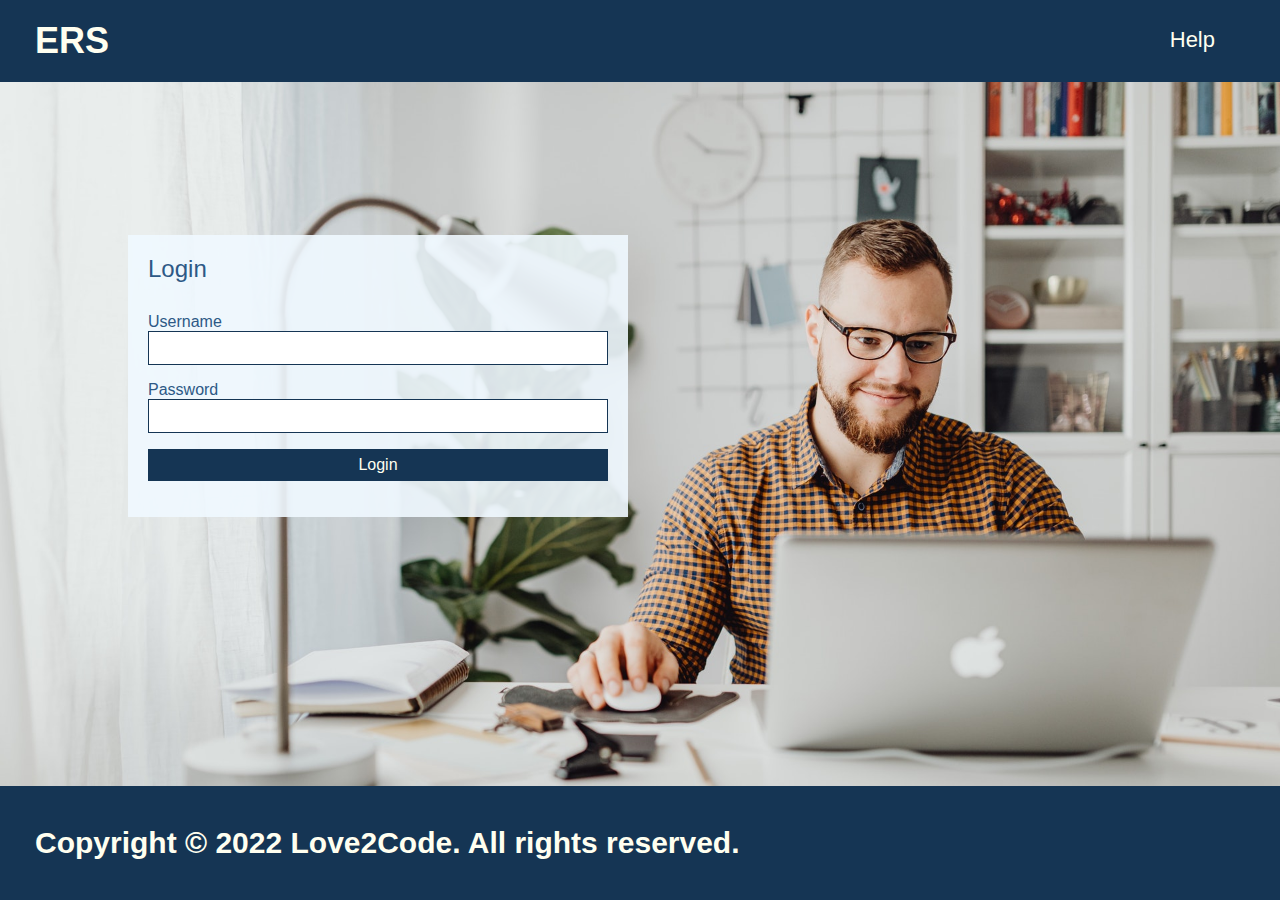
<file: index.html>
<!DOCTYPE html>
<html lang="en">
<head>
  <meta charset="UTF-8">
  <meta http-equiv="X-UA-Compatible" content="IE=edge">
  <meta name="viewport" content="width=device-width, initial-scale=1.0">
  <link rel="stylesheet" href="./assets/css/style.css">
  <title>ERS</title>
</head>
<body>
  <header>
    <h1>
      <a href="/">ERS</a> 
    </h1>
    <nav>
      <ul>
        <li>
          <!-- <a href="">Logout</a>  -->
        </li>
        <li>
          <a href="">Help</a>
        </li>
      </ul>
    </nav>
  </header>
  <section class="landing-page">
    <div class="login-form">
      <div >
        <h2>Login</h2>
        <form >
          <label for="username">Username</label>
          <input type="text" name="username" id="username" class="login-input">
          <label for="password">Password</label>
          <input type="password" name="password" id="password" class="login-input">
          <button type="submit" id="login-btn">Login</button>
        </form>
      </div>
      <div id="failed-login">
        <p></p>
      </div>
    </div>
  </section>
  <footer>
    <h2>Copyright &copy; 2022 Love2Code. All rights reserved.</h2>
  </footer>
  <script src="./assets/js/login.js"></script>
</body>
</html>
</file>
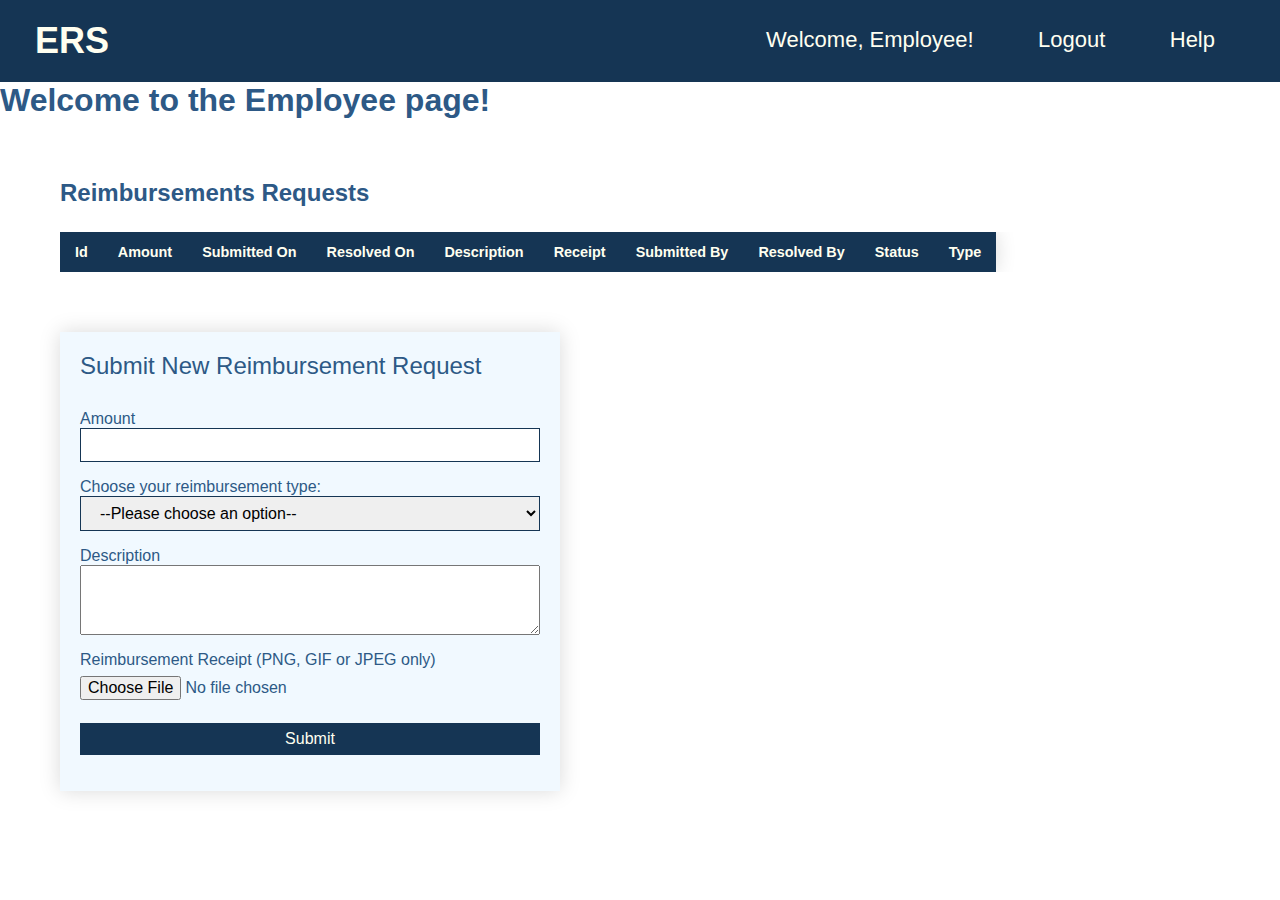
<file: emp-page.html>
<!DOCTYPE html>
<html lang="en">
<head>
  <meta charset="UTF-8">
  <meta http-equiv="X-UA-Compatible" content="IE=edge">
  <meta name="viewport" content="width=device-width, initial-scale=1.0">
  <link rel="stylesheet" href="./assets/css/style.css">
  <title>ERS | Employee</title>
</head>
<body>
  <header>
    <h1>
      <a href="./index.html">ERS</a> 
    </h1>
    <nav>
      <ul>
        <li>
          <a href="">Welcome, Employee!</a>
        </li>
        <li>
          <a id="logout" href="./index.html">Logout</a> 
        </li>
        <li>
          <a href="">Help</a>
        </li>
      </ul>
    </nav>
  </header>
  <h1>Welcome to the Employee page!</h1>
  <section>
    <div>
      <h2>
        Reimbursements Requests
      </h2>
      <div class="table-overflow-wrapper">
        <table id="reimbursement-table" class="reimbursement-table">
          <thead>
            <th>Id</th>
            <th>Amount</th>
            <th>Submitted On</th>
            <th>Resolved On</th>
            <th>Description</th>
            <th>Receipt</th>
            <th>Submitted By</th>
            <th>Resolved By</th>
            <th>Status</th>
            <th>Type</th>
          </thead>
          <tbody>
  
          </tbody>
        </table>
      </div>
    </div>
  </section>
  <section>
    <div class="reimbursement-form">
      <div >
        <h2>Submit New Reimbursement Request</h2>
        <form >
            <label for="reimb-amount">Amount</label>
            <input type="number" name="reimb-amount" id="reimb-amount" class="reimb-input" min="0" max="500">
            <label for="reimb-type">Choose your reimbursement type:</label>
            <select name="reimb-type" id="reimb-type" class="reimb-input">
              <option value="">--Please choose an option--</option>
              <option value="1">Lodging</option>
              <option value="2">Travel</option>
              <option value="3">Food</option>
              <option value="4">Other</option>
            </select>
            <label for="reimb-description">Description</label>
            <textarea name="reimb-description" id="reimb-description" rows="2"></textarea>
            <label for="reimb-receipt">Reimbursement Receipt (PNG, GIF or JPEG only)</label>
            <input type="file" name="reimb-receipt" id="reimb-receipt" class="reimb-input" style="border: transparent; padding-left: 0;">
          <button type="submit" id="submit-reimb-btn">Submit</button>
        </form>
      </div>
      <div id="failed-submission">
        <p></p>
      </div>
    </div>
  </section>
  <script src="./assets/js/logout.js"></script>
  <script src="./assets/js/employee.js"></script>
</body>
</html>
</file>
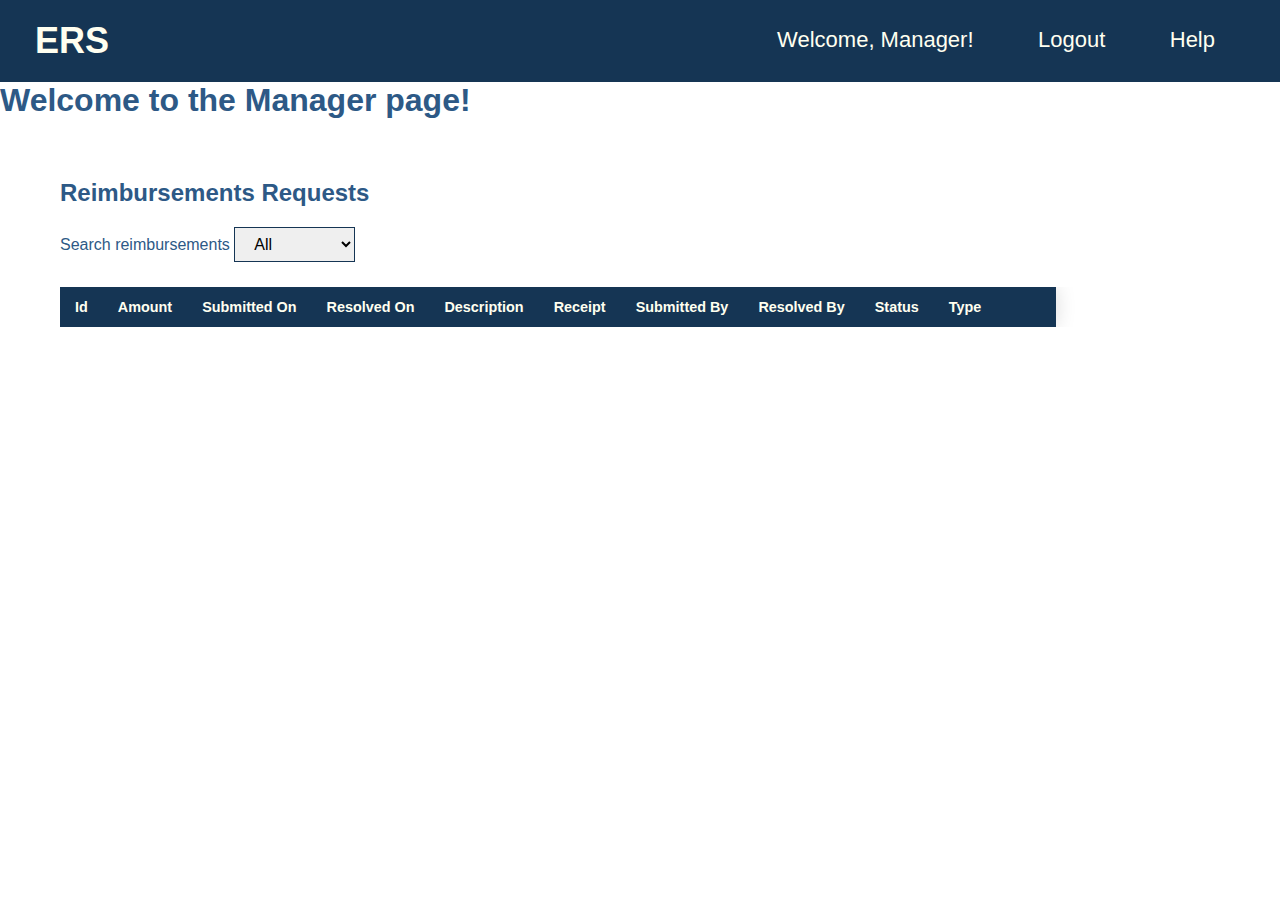
<file: manager-page.html>
<!DOCTYPE html>
<html lang="en">
<head>
  <meta charset="UTF-8">
  <meta http-equiv="X-UA-Compatible" content="IE=edge">
  <meta name="viewport" content="width=device-width, initial-scale=1.0">
  <link rel="stylesheet" href="./assets/css/style.css">
  <title>ERS | Manager</title>
</head>
<body>
  <header>
    <h1>
      <a href="./index.html">ERS</a> 
    </h1>
    <nav>
      <ul>
        <li>
          <a href="">Welcome, Manager!</a>
        </li>
        <li>
          <a id="logout" href="./index.html">Logout</a> 
          <!-- <button type="submit" id="logout">Logout</button> -->
        </li>
        <li>
          <a href="">Help</a>
        </li>
      </ul>
    </nav>
  </header>
  <h1>Welcome to the Manager page!</h1>
  <section>
    <div>
      <h2>
        Reimbursements Requests
      </h2>
      <div>
        <label for="status-search">Search reimbursements</label>

        <select name="status-search" id="status-search">
            <option value="all">All</option>
            <option value="Pending">Pending</option>
            <option value="Approved">Approved</option>
            <option value="Denied">Denied</option>
        </select>
      </div>
      <div class="table-overflow-wrapper">
        <table id="reimbursement-table" class="reimbursement-table">
          <thead>
            <tr>
              <th>Id</th>
              <th>Amount</th>
              <th>Submitted On</th>
              <th>Resolved On</th>
              <th>Description</th>
              <th>Receipt</th>
              <th>Submitted By</th>
              <th>Resolved By</th>
              <th>Status</th>
              <th>Type</th>
              <th></th>
              <th></th>
            </tr>
          </thead>
          <tbody>

          </tbody>
        </table>
      </div>
    </div>
  </section>
  <script src="./assets/js/logout.js"></script>
  <script src="./assets/js/manager.js"></script>
</body>
</html>
</file>
<file: assets/css/style.css>
* {
  margin: 0;
  padding: 0;
  box-sizing: border-box;
}

body {
  color: #2d5986;
  font-family: Helvetica, Arial, sans-serif;
}

header {
  padding: 20px 35px;
  background-color: #153554;
}

header h1 {
  font-weight: bold;
  font-size: 36px;
  color: ivory;
  margin: 0;
  display:inline;
}

header a {
  text-decoration: none;
  color: ivory;
}
header nav {
  float: right;
  margin: 7px 0;
}

header nav ul li {
  display: inline;
}

header nav ul li a {
  margin: 0 30px;
  font-weight: lighter;
  font-size: 22px;
}

footer {
  position: absolute;
  bottom: 0;
  background-color: #153554;
  width: 100%;
  padding: 40px 35px;

}
footer h2 {
  color: ivory;
  font-size: 30px;
  margin: 0;
}

section {
  margin: 60px;
}

.landing-page {
  background-image: url("../images/landingPage.jpg");
  background-size: cover;
  background-position: middle;
  height: 85vh;
  position: relative;
  margin: 0;
}

/* Start login form style */
.login-form {
  /* border: #2d5986 solid; */
  padding: 20px;
  width: 500px;
  background-color: rgba(240,248,255,0.9);
  position: absolute;
  top: 20%;
  left:10%;
}

.login-form h2 {
  padding-bottom: 30px;
  margin: 0;
  font-weight: normal;
  /* font-size: 24px; */
}

.login-input {
  display: block;
  width: 100%;
  padding: 7px 15px;
  font-size: 16px;
  margin-bottom:1rem;
  border: 1px #153554 solid;
}

.login-form button {
  background-color: #153554;
  color: ivory;
  width: 100%;
  border: none;
  font-size: 1rem;
  padding: 7px 0;
  cursor: pointer;
}

#failed-login p {
  color: red;
  margin-top: 1rem;
}
/* End login form style */

/* Start reimbursement-table style */
.table-overflow-wrapper {
  overflow-x: auto;
  margin: 25px 0;
}

.reimbursement-table {
  border-collapse: collapse;
  /* margin: 25px 0; */
  font-size: 0.9rem;
  min-width: 800px;
  box-shadow: 0 0 20px rgba(0, 0, 0, 0.15);
  
}

.reimbursement-table thead tr {
  background-color: #153554;
  color: ivory;
  text-align: left;
  font-weight: bold;
}

.reimbursement-table th,
.reimbursement-table td {
  padding: 12px 15px;
}

.reimbursement-table tbody tr {
  border-bottom: 1px solid rgba(21, 53, 84,0.5);
}

.reimbursement-table tbody tr:last-of-type {
  border-bottom: 2px solid #153554;
}

.reimbursement-table button {
  background-color: transparent;
  color:#2d5986;
  /* width: 100%; */
  border: none;
  font-size: 0.9rem;
  cursor:pointer;
}

.resolved {
  background-color: #f3f3f3;
}

.resolved button {
  cursor: not-allowed;
}
/* Start reimbursement-table style */

/* Start new reimbursement form style */
.reimbursement-form {
  padding: 20px;
  width: 500px;
  background-color: rgba(240,248,255,0.9);
  box-shadow: 0 0 20px rgba(0, 0, 0, 0.15);
}

.reimbursement-form h2 {
  padding-bottom: 30px;
  margin: 0;
  font-weight: normal;
  /* font-size: 24px; */
}

.reimb-input {
  display: block;
  width: 100%;
  padding: 7px 15px;
  font-size: 16px;
  margin-bottom:1rem;
  border: 1px #153554 solid;
}

input::-webkit-outer-spin-button,
input::-webkit-inner-spin-button {
  -webkit-appearance: none;
  margin: 0;
}

input[type=number] {
  -moz-appearance: textfield;
}
.reimbursement-form button {
  background-color: #153554;
  color: ivory;
  width: 100%;
  border: none;
  font-size: 1rem;
  padding: 7px 0;
  cursor: pointer;
}
.reimbursement-form textarea{
  padding: 10px;
  display: block;
  line-height: 1.5;
  width: 100%;
  max-width: 100%;
  font-size: 16px;
  margin-bottom: 1rem;
}
#failed-submission p {
  color: red;
  margin-top: 1rem;
}
/* End new reimbursement form style */

#status-search {
  margin-top:20px;
  padding: 7px 15px;
  font-size: 1rem;
  border: 1px #153554 solid;
}
</file>
